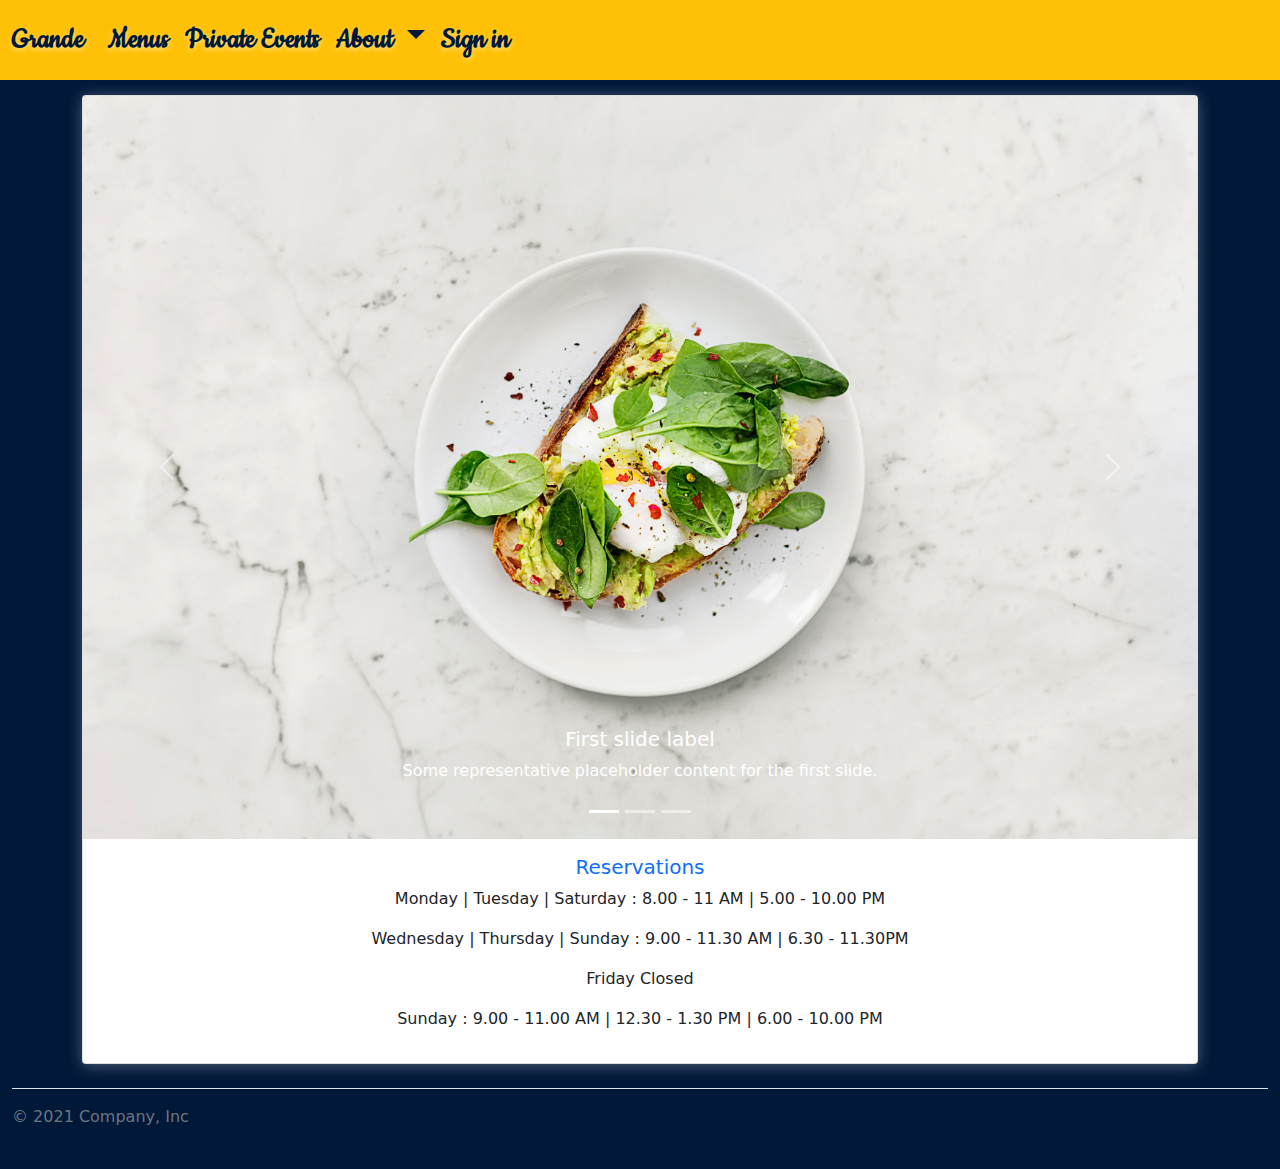
<file: index.html>
<!DOCTYPE html>
<html>

<head>
  <meta charset="utf-8">
  <meta name="viewport" content="width=device-width, initial-scale=1">
  <title>Grande</title>
  <link rel="preconnect" href="https://fonts.googleapis.com">
  <link rel="preconnect" href="https://fonts.gstatic.com" crossorigin>
  <link
    href="https://fonts.googleapis.com/css2?family=Arimo&family=Caveat&family=Cookie&family=Indie+Flower&family=Lobster+Two&family=Orbitron&family=Parisienne&family=Patrick+Hand&family=Rampart+One&family=Roboto&family=Sacramento&family=Satisfy&family=Yellowtail&family=Zen+Antique&display=swap"
    rel="stylesheet">
  <link href="https://fonts.googleapis.com/icon?family=Material+Icons" rel="stylesheet">
  <link rel="stylesheet" type="text/css" href="./css/bootstrap.min.css">
  <link rel="stylesheet" type="text/css" href="./css/main.css">

</head>

<body>

  <nav class="navbar navbar-expand-lg" style="background-color: #ffc107; font-weight: bolder; color: #011839;">
    <div class="container-fluid">
      <a class="navbar-brand" href="index.html">Grande</a>
      <button class="navbar-toggler" type="button" data-bs-toggle="collapse" data-bs-target="#navbarSupportedContent"
        aria-controls="navbarSupportedContent" aria-expanded="false" aria-label="Toggle navigation">
        <span class="material-icons">
          menu
        </span>
      </button>
      <div class="collapse navbar-collapse" id="navbarSupportedContent">
        <ul class="navbar-nav me-auto mb-2 mb-lg-0">
          <li class="nav-item">
            <a class="nav-link active" aria-current="page" href="menu-index.html">Menus</a>
          </li>
          <li class="nav-item">
            <a class="nav-link" href="events-index.html">Private Events</a>
          </li>
          <li class="nav-item dropdown">
            <a class="nav-link dropdown-toggle" href="#" id="navbarDropdown" role="button" data-bs-toggle="dropdown"
              aria-expanded="false">
              About
            </a>
            <ul class="dropdown-menu" aria-labelledby="navbarDropdown"
              style="font-family: Arial, Helvetica, sans-serif;">
              <li><a class="dropdown-item" style="font-size: medium;" href="#">Contact Us</a></li>
              <li><a class="dropdown-item" style="font-size: medium; href=" #">Leave a review</a></li>
              <li>
                <hr class="dropdown-divider">
              </li>
              <li><a class="dropdown-item" style="font-size: medium; href=" #">Help</a></li>
            </ul>
          </li>
          <li class="nav-item">
            <a class="nav-link" href="./form/signin.html">Sign in</a>
          </li>
        </ul>
      </div>
    </div>
  </nav>



  <div class="container-sm">

    <div class="card text-center">
      <div id="carouselExampleCaptions" class="carousel slide" data-bs-ride="carousel">
        <div class="carousel-indicators">
          <button type="button" data-bs-target="#carouselExampleCaptions" data-bs-slide-to="0" class="active"
            aria-current="true" aria-label="Slide 1"></button>
          <button type="button" data-bs-target="#carouselExampleCaptions" data-bs-slide-to="1"
            aria-label="Slide 2"></button>
          <button type="button" data-bs-target="#carouselExampleCaptions" data-bs-slide-to="2"
            aria-label="Slide 3"></button>
        </div>
        <div class="carousel-inner">
          <div class="carousel-item active">
            <img src="./images/dish1.jpg" class="d-block w-100" alt="...">
            <div class="carousel-caption d-none d-md-block">
              <h5>First slide label</h5>
              <p>Some representative placeholder content for the first slide.</p>
            </div>
          </div>
          <div class="carousel-item">
            <img src="./images/dish2.jpg" class="d-block w-100" alt="...">
            <div class="carousel-caption d-none d-md-block">
              <h5>Second slide label</h5>
              <p>Some representative placeholder content for the second slide.</p>
            </div>
          </div>
          <div class="carousel-item">
            <img src="./images/veg.jpg" class="d-block w-100" alt="...">
            <div class="carousel-caption d-none d-md-block">
              <h5>Third slide label</h5>
              <p>Some representative placeholder content for the third slide.</p>
            </div>
          </div>
        </div>
        <button class="carousel-control-prev" type="button" data-bs-target="#carouselExampleCaptions"
          data-bs-slide="prev">
          <span class="carousel-control-prev-icon" aria-hidden="true"></span>
          <span class="visually-hidden">Previous</span>
        </button>
        <button class="carousel-control-next" type="button" data-bs-target="#carouselExampleCaptions"
          data-bs-slide="next">
          <span class="carousel-control-next-icon" aria-hidden="true"></span>
          <span class="visually-hidden">Next</span>
        </button>
      </div>
      <div class="card-body">
        <h5 class="card-title"><a class="reserve" href="reservation.html">Reservations</a></h5>
        <p class="card-text">Monday | Tuesday | Saturday : 8.00 - 11 AM | 5.00 - 10.00 PM</p>
        <p>Wednesday | Thursday | Sunday : 9.00 - 11.30 AM | 6.30 - 11.30PM</p>
        <p>Friday Closed </p>
        <p>Sunday : 9.00 - 11.00 AM | 12.30 - 1.30 PM | 6.00 - 10.00 PM</p>
      </div>
    </div>

  </div>



  <div class="container-fluid">
    <footer class="d-flex flex-wrap justify-content-between align-items-center py-3 my-4 border-top">
      <div class="col-md-4 d-flex align-items-center">
        <span class="text-muted">© 2021 Company, Inc</span>
      </div>

    </footer>
  </div>
  <script type="text/javascript" src="./js/bootstrap.min.js"></script>
  <script type="text/javascript" src="./js/main.js"></script>
</body>
</file>
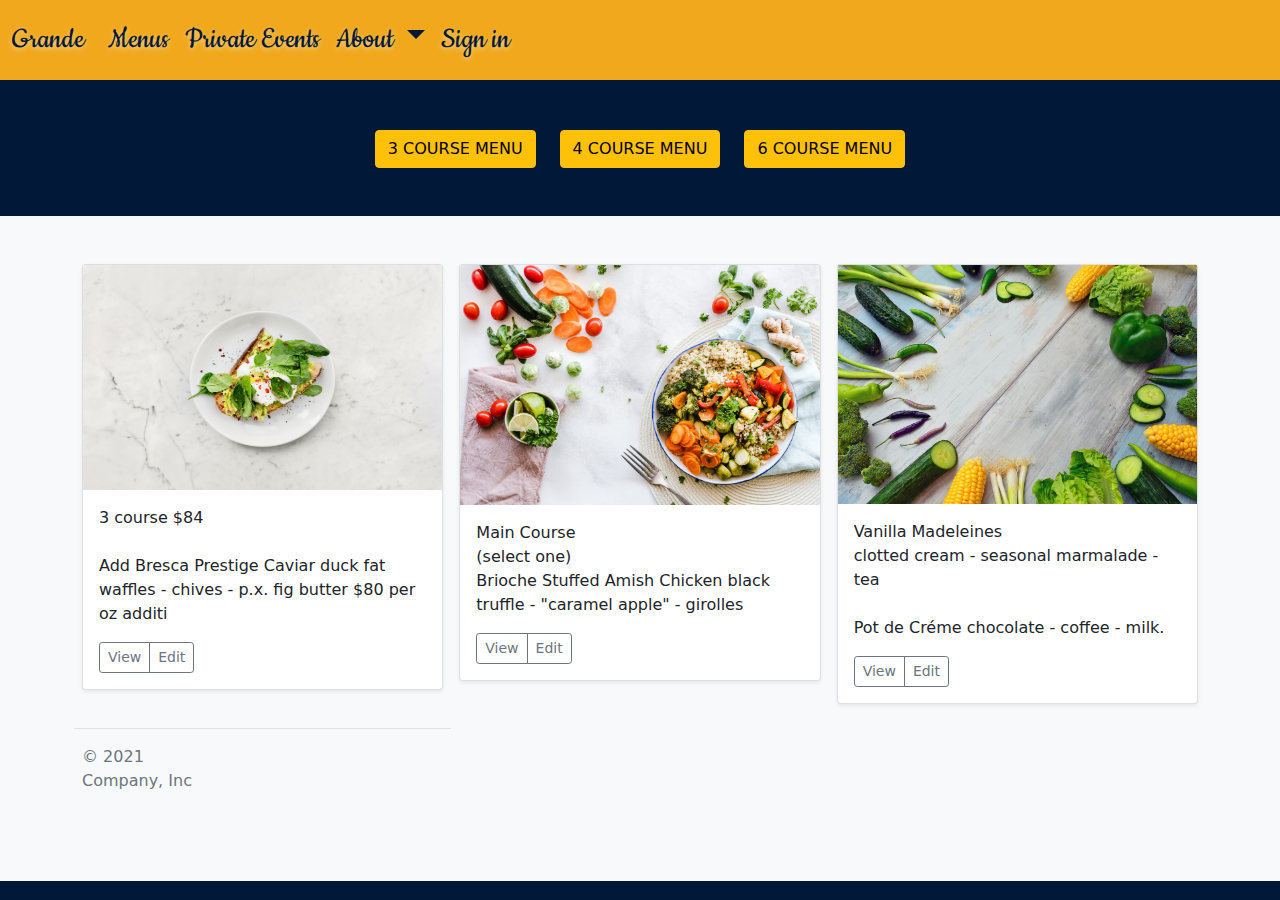
<file: menu-index.html>
<!DOCTYPE html>
<html lang="en">

<head>
    <meta charset="UTF-8">
    <meta http-equiv="X-UA-Compatible" content="IE=edge">
    <meta name="viewport" content="width=device-width, initial-scale=1.0">
    <title>Grande</title>

    <script src="js/bootstrap.min.js"></script>
    <link rel="preconnect" href="https://fonts.googleapis.com">
    <link rel="preconnect" href="https://fonts.gstatic.com" crossorigin>
    <link
        href="https://fonts.googleapis.com/css2?family=Arimo&family=Caveat&family=Cookie&family=Indie+Flower&family=Lobster+Two&family=Orbitron&family=Parisienne&family=Patrick+Hand&family=Rampart+One&family=Roboto&family=Sacramento&family=Satisfy&family=Yellowtail&family=Zen+Antique&display=swap"
        rel="stylesheet">
    <link href="https://fonts.googleapis.com/icon?family=Material+Icons" rel="stylesheet">
    <link rel="stylesheet" type="text/css" href="./css/bootstrap.min.css">
    <link rel="stylesheet" href="css/main-menu.css">
    <link rel="stylesheet" type="text/css" href="./css/main.css">
</head>

<body>

    <nav class="navbar navbar-expand-lg">
        <div class="container-fluid">
            <a class="navbar-brand" href="index.html">Grande</a>
            <button class="navbar-toggler" type="button" data-bs-toggle="collapse"
                data-bs-target="#navbarSupportedContent" aria-controls="navbarSupportedContent" aria-expanded="false"
                aria-label="Toggle navigation">
                <span class="material-icons">
                    menu
                </span>
            </button>
            <div class="collapse navbar-collapse" id="navbarSupportedContent">
                <ul class="navbar-nav me-auto mb-2 mb-lg-0">
                    <li class="nav-item">
                        <a class="nav-link active" aria-current="page" href="menu-index.html">Menus</a>
                    </li>
                    <li class="nav-item">
                        <a class="nav-link" href="events-index.html">Private Events</a>
                    </li>
                    <li class="nav-item dropdown">
                        <a class="nav-link dropdown-toggle" href="#" id="navbarDropdown" role="button"
                            data-bs-toggle="dropdown" aria-expanded="false">
                            About
                        </a>
                        <ul class="dropdown-menu" aria-labelledby="navbarDropdown"
                            style="font-family: Arial, Helvetica, sans-serif;">
                            <li><a class="dropdown-item" style="font-size: medium;" href="#">Contact Us</a></li>
                            <li><a class="dropdown-item" style="font-size: medium; href=" #">Leave a review</a></li>
                            <li>
                                <hr class="dropdown-divider">
                            </li>
                            <li><a class="dropdown-item" style="font-size: medium; href=" #">Help</a></li>
                        </ul>
                    </li>
                    <li class="nav-item">
                        <a class="nav-link" href="./form/signin.html">Sign in</a>
                    </li>
                </ul>
            </div>
        </div>
    </nav>

    <div class="container-SM" id="ram">
        <div class="row">
            <div class="col">
                <button type="button" class="btn btn-warning">
                    3 COURSE MENU </button>
            </div>
            <div class="col">
                <button type="button" class="btn btn-warning">4 COURSE
                    MENU</button>
            </div>
            <div class="col">
                <button type="button" class="btn btn-warning">6 COURSE
                    MENU</button>
            </div>
        </div>



    </div>

    <br><br>

    <!-- <div class="JAM">
        <span class="text">Available only on Wednesdays, Thursdays and Sundays in our Indoor Dining Room

            3 course $84 <br><br>

            Add Bresca Prestige Caviar <br>
            duck fat waffles - chives - p.x. fig butter <br>
            $80 per oz addition <br><br>



            Squash Tart <br>
            smoked roe - soy - buckwheat <br><br>


            First Course <br>
            (select one)<br><br>

            Bluefin Tuna Crudo<br>
            horseradish - turnip - green apple vierge<br><br>

            or<br><br>

            Burrata & Winter Citrus<br>
            radicchio - sweet herbs - radish<br><br>

            or<br>

            Sunchoke Agnolotti<br>
            yeast - macadamia - maitake<br><br>

            ---<br>

            Main Course<br>
            (select one)<br><br>

            Brioche Stuffed Amish Chicken<br>
            black truffle - "caramel apple" - girolles<br><br>

            or<br><br>

            Hokkaido Scallop<br>
            banana - cauliflower - grenobloise<br><br>

            or<br>

            Dry Aged Duck a la Presse<br>
            date - beet - shiso - dukkah<br><br>

            ---<br><br>

            Wagyu Tenderloin<br>
            potato - mustard - hon shimeji<br>
            $60 supplement ( serves 2 )<br><br>

            ---<br><br>

            Vanilla Madeleines<br>
            clotted cream - seasonal marmalade - tea<br><br>

            Pot de Créme<br>
            chocolate - coffee - milk<br>

            ---<br><br>

            Mignardises<br><br>



            *menu subject to change based on availability<br><br>

            Our current menu may not feature accommodations for some allergies and dietary restrictions.<br>
            Please<br>
            inquire in advance at info@brescadc.com with any questions regarding the menu.<br><br>

        </span>
    </div> -->
    <div class="album py-5 bg-light">
        <div class="container">

            <div class="row row-cols-1 row-cols-sm-2 row-cols-md-3 g-3">
                <div class="col">
                    <div class="card shadow-sm">
                        <img class="bd-placeholder-img card-img-top" src="images/dish1.jpg" width="100%" height="225">

                        <div class="card-body">
                            <p class="card-text">3 course $84 <br><br>

                                Add Bresca Prestige Caviar
                                duck fat waffles - chives - p.x. fig butter
                                $80 per oz additi</p>
                            <div class="d-flex justify-content-between align-items-center">
                                <div class="btn-group">
                                    <button type="button" class="btn btn-sm btn-outline-secondary">View</button>
                                    <button type="button" class="btn btn-sm btn-outline-secondary">Edit</button>
                                </div>

                            </div>
                        </div>
                    </div>
                </div>
                <div class="col">
                    <div class="card shadow-sm">
                        <img src="images/dish2.jpg" alt="">

                        <div class="card-body">
                            <p class="card-text">Main Course <br>
                                (select one) <br>

                                Brioche Stuffed Amish Chicken
                                black truffle - "caramel apple" - girolles</p>
                            <div class="d-flex justify-content-between align-items-center">
                                <div class="btn-group">
                                    <button type="button" class="btn btn-sm btn-outline-secondary">View</button>
                                    <button type="button" class="btn btn-sm btn-outline-secondary">Edit</button>
                                </div>

                            </div>
                        </div>
                    </div>
                </div>
                <div class="col">
                    <div class="card shadow-sm">
                        <img src="images/veg.jpg" alt="">

                        <div class="card-body">
                            <p class="card-text">Vanilla Madeleines <br>
                                clotted cream - seasonal marmalade - tea <br><br>
                                
                                Pot de Créme
                                chocolate - coffee - milk.</p>
                            <div class="d-flex justify-content-between align-items-center">
                                <div class="btn-group">
                                    <button type="button" class="btn btn-sm btn-outline-secondary">View</button>
                                    <button type="button" class="btn btn-sm btn-outline-secondary">Edit</button>
                                </div>

                            </div>
                        </div>
                    </div>
                </div>





                <!-- //for caqrds// -->

                <footer class="d-flex flex-wrap justify-content-between align-items-center py-3 my-4 border-top">
                    <div class="col-md-4 d-flex align-items-center">
                        <span class="text-muted">© 2021 Company, Inc</span>
                    </div>

                </footer>
            </div>
        </div>
    </div>


</body>

</html>
</file>
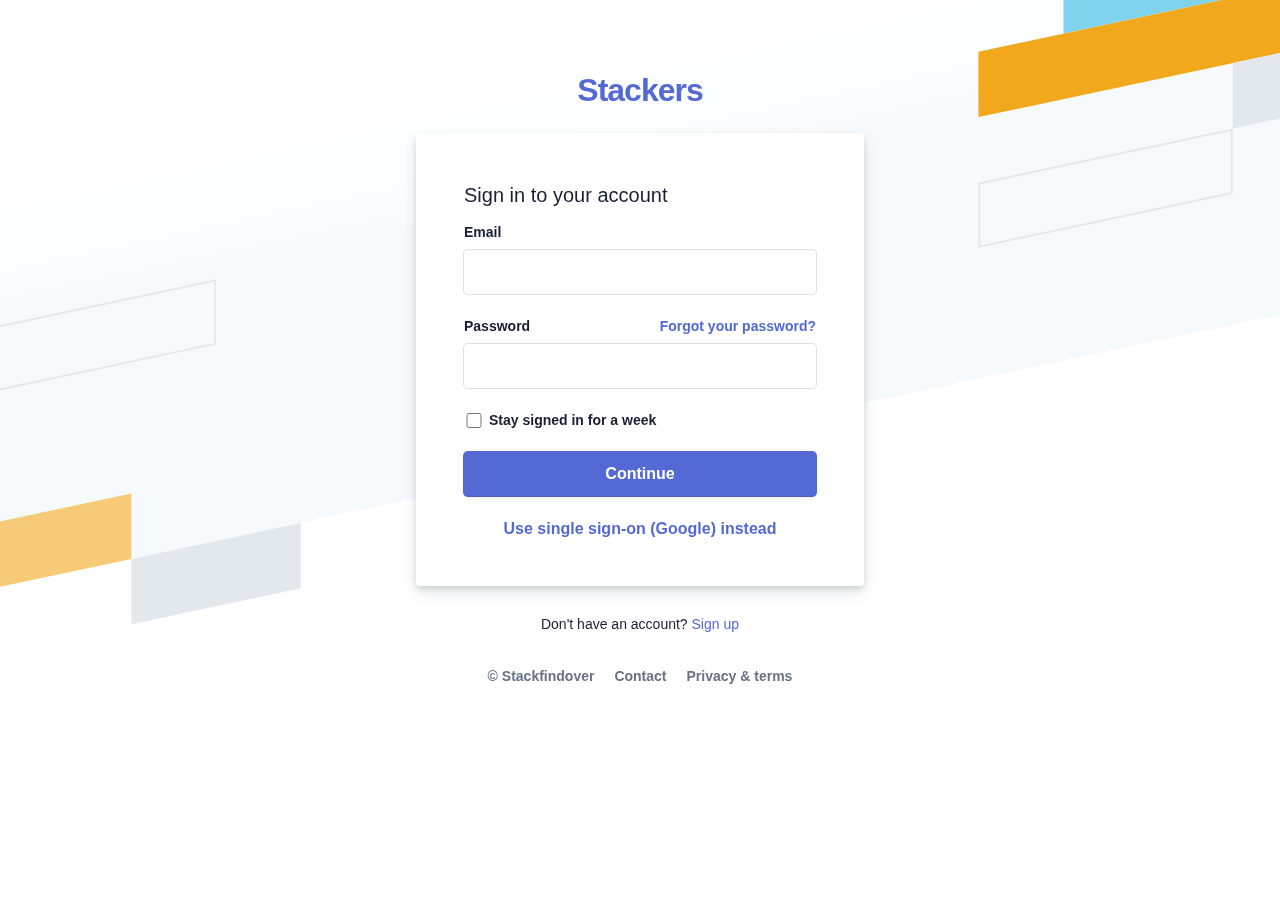
<file: form/signin.html>
<html>
<head>
  <meta charset="utf-8">
  <title>Stackfindover: Sign in</title>
  <link rel="stylesheet" type="text/css" href="style.css">
</head>

<body>
  <div class="login-root">
    <div class="box-root flex-flex flex-direction--column" style="min-height: 100vh;flex-grow: 1;">
      <div class="loginbackground box-background--white padding-top--64">
        <div class="loginbackground-gridContainer">
          <div class="box-root flex-flex" style="grid-area: top / start / 8 / end;">
            <div class="box-root" style="background-image: linear-gradient(white 0%, rgb(247, 250, 252) 33%); flex-grow: 1;">
            </div>
          </div>
          <div class="box-root flex-flex" style="grid-area: 4 / 2 / auto / 5;">
            <div class="box-root box-divider--light-all-2 animationLeftRight tans3s" style="flex-grow: 1;"></div>
          </div>
          <div class="box-root flex-flex" style="grid-area: 6 / start / auto / 2;">
            <div class="box-root box-background--blue800" style="flex-grow: 1;"></div>
          </div>
          <div class="box-root flex-flex" style="grid-area: 7 / start / auto / 4;">
            <div class="box-root box-background--lightgold animationLeftRight" style="flex-grow: 1;"></div>
          </div>
          <div class="box-root flex-flex" style="grid-area: 8 / 4 / auto / 6;">
            <div class="box-root box-background--gray100 animationLeftRight tans3s" style="flex-grow: 1;"></div>
          </div>
          <div class="box-root flex-flex" style="grid-area: 2 / 15 / auto / end;">
            <div class="box-root box-background--cyan200 animationRightLeft tans4s" style="flex-grow: 1;"></div>
          </div>
          <div class="box-root flex-flex" style="grid-area: 3 / 14 / auto / end;">
            <div class="box-root box-background--gold animationRightLeft" style="flex-grow: 1;"></div>
          </div>
          <div class="box-root flex-flex" style="grid-area: 4 / 17 / auto / 20;">
            <div class="box-root box-background--gray100 animationRightLeft tans4s" style="flex-grow: 1;"></div>
          </div>
          <div class="box-root flex-flex" style="grid-area: 5 / 14 / auto / 17;">
            <div class="box-root box-divider--light-all-2 animationRightLeft tans3s" style="flex-grow: 1;"></div>
          </div>
        </div>
      </div>
      <div class="box-root padding-top--24 flex-flex flex-direction--column" style="flex-grow: 1; z-index: 9;">
        <div class="box-root padding-top--48 padding-bottom--24 flex-flex flex-justifyContent--center">
          <h1><a href="../index.html">Stackers</a></h1>
        </div>
        <div class="formbg-outer">
          <div class="formbg">
            <div class="formbg-inner padding-horizontal--48">
              <span class="padding-bottom--15">Sign in to your account</span>
              <form id="stripe-login">
                <div class="field padding-bottom--24">
                  <label for="email">Email</label>
                  <input type="email" name="email">
                </div>
                <div class="field padding-bottom--24">
                  <div class="grid--50-50">
                    <label for="password">Password</label>
                    <div class="reset-pass">
                      <a href="#">Forgot your password?</a>
                    </div>
                  </div>
                  <input type="password" name="password">
                </div>
                <div class="field field-checkbox padding-bottom--24 flex-flex align-center">
                  <label for="checkbox">
                    <input type="checkbox" name="checkbox"> Stay signed in for a week
                  </label>
                </div>
                <div class="field padding-bottom--24">
                  <input type="submit" name="submit" value="Continue">
                </div>
                <div class="field">
                  <a class="ssolink" href="#">Use single sign-on (Google) instead</a>
                </div>
              </form>
            </div>
          </div>
          <div class="footer-link padding-top--24">
            <span>Don't have an account? <a href="./signup.html">Sign up</a></span>
            <div class="listing padding-top--24 padding-bottom--24 flex-flex center-center">
              <span><a href="#">© Stackfindover</a></span>
              <span><a href="#">Contact</a></span>
              <span><a href="#">Privacy & terms</a></span>
            </div>
          </div>
        </div>
      </div>
    </div>
  </div>
</body>

</html>
</file>
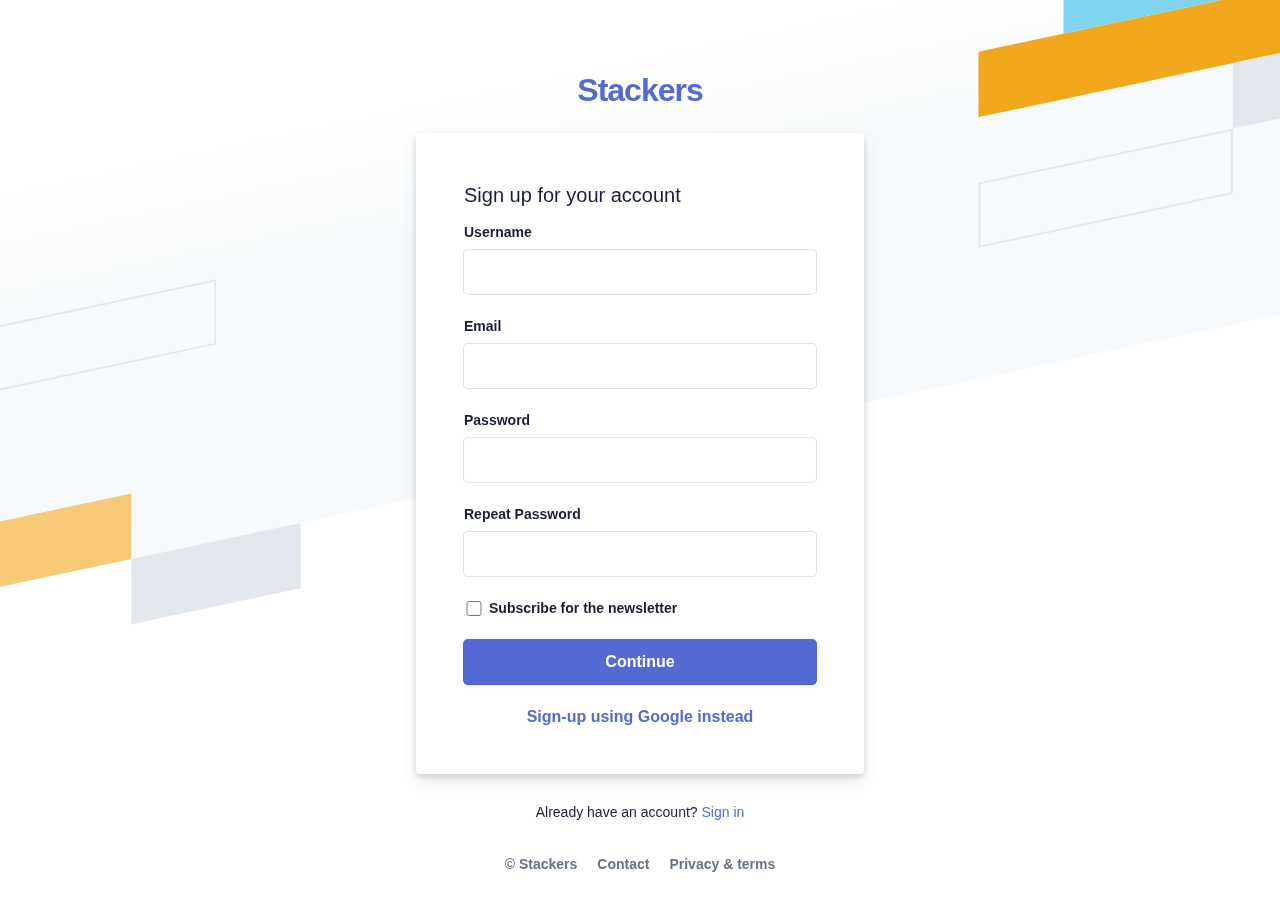
<file: form/signup.html>
<html>
<head>
  <meta charset="utf-8">
  <title>Stackers: Sign up</title>
  <link rel="stylesheet" type="text/css" href="style.css">
</head>

<body>
  <div class="login-root">
    <div class="box-root flex-flex flex-direction--column" style="min-height: 100vh;flex-grow: 1;">
      <div class="loginbackground box-background--white padding-top--64">
        <div class="loginbackground-gridContainer">
          <div class="box-root flex-flex" style="grid-area: top / start / 8 / end;">
            <div class="box-root" style="background-image: linear-gradient(white 0%, rgb(247, 250, 252) 33%); flex-grow: 1;">
            </div>
          </div>
          <div class="box-root flex-flex" style="grid-area: 4 / 2 / auto / 5;">
            <div class="box-root box-divider--light-all-2 animationLeftRight tans3s" style="flex-grow: 1;"></div>
          </div>
          <div class="box-root flex-flex" style="grid-area: 6 / start / auto / 2;">
            <div class="box-root box-background--blue800" style="flex-grow: 1;"></div>
          </div>
          <div class="box-root flex-flex" style="grid-area: 7 / start / auto / 4;">
            <div class="box-root box-background--lightgold animationLeftRight" style="flex-grow: 1;"></div>
          </div>
          <div class="box-root flex-flex" style="grid-area: 8 / 4 / auto / 6;">
            <div class="box-root box-background--gray100 animationLeftRight tans3s" style="flex-grow: 1;"></div>
          </div>
          <div class="box-root flex-flex" style="grid-area: 2 / 15 / auto / end;">
            <div class="box-root box-background--cyan200 animationRightLeft tans4s" style="flex-grow: 1;"></div>
          </div>
          <div class="box-root flex-flex" style="grid-area: 3 / 14 / auto / end;">
            <div class="box-root box-background--gold animationRightLeft" style="flex-grow: 1;"></div>
          </div>
          <div class="box-root flex-flex" style="grid-area: 4 / 17 / auto / 20;">
            <div class="box-root box-background--gray100 animationRightLeft tans4s" style="flex-grow: 1;"></div>
          </div>
          <div class="box-root flex-flex" style="grid-area: 5 / 14 / auto / 17;">
            <div class="box-root box-divider--light-all-2 animationRightLeft tans3s" style="flex-grow: 1;"></div>
          </div>
        </div>
      </div>
      <div class="box-root padding-top--24 flex-flex flex-direction--column" style="flex-grow: 1; z-index: 9;">
        <div class="box-root padding-top--48 padding-bottom--24 flex-flex flex-justifyContent--center">
          <h1><a href="../index.html">Stackers</a></h1>
        </div>
        <div class="formbg-outer">
          <div class="formbg">
            <div class="formbg-inner padding-horizontal--48">
              <span class="padding-bottom--15">Sign up for your account</span>
              <form id="stripe-sign-up">
                <div class="field padding-bottom--24">
                  <label for="username">Username</label>
                  <input type="text" name="username">
                </div>
                  <div class="field padding-bottom--24">

                  <label for="email">Email</label>
                  <input type="email" name="email">
                </div>
                <div class="field padding-bottom--24">
                  <div class="grid--50-50">
                    <label for="password">Password</label>
                  </div>
                  <input type="password" name="password">
                </div>
                <div class="field padding-bottom--24">
                <div class="grid--50-50">
                    <label for="password">Repeat Password</label>
                  </div>
                  <input type="password" name="password">
                </div>

                <div class="field field-checkbox padding-bottom--24 flex-flex align-center">
                  <label for="checkbox">
                    <input type="checkbox" name="checkbox"> Subscribe for the newsletter
                  </label>
                </div>
                <div class="field padding-bottom--24">
                  <input type="submit" name="submit" value="Continue">
                </div>
                <div class="field">
                  <a class="ssolink" href="#"> Sign-up using Google instead</a>
                </div>
              </form>
            </div>
          </div>
          <div class="footer-link padding-top--24">
            <span>Already have an account? <a href="">Sign in</a></span>
            <div class="listing padding-top--24 padding-bottom--24 flex-flex center-center">
              <span><a href="#">© Stackers</a></span>
              <span><a href="#">Contact</a></span>
              <span><a href="#">Privacy & terms</a></span>
            </div>
          </div>
        </div>
      </div>
    </div>
  </div>
</body>

</html>
</file>
<file: css/main.css>
body {
	
	background-color: #011839;
	



.navbar { 
	
	background-color: #f1a81c;
	font-family: Cookie, monospace;
	font-size: 2rem;
}

.navbar-brand, li{
	font-size: 2rem;
	color : #011839;
	text-shadow: 0px 2px 5px rgba(255, 255, 255, 0.5);
}

.nav-link {
	color: #011839;
}

.navbar-toggler {
 background-image: url("data:image/svg+xml,<svg xmlns='http://www.w3.org/2000/svg' viewBox='0 0 30 30'><path stroke='#{$navbar-light-color}' stroke-linecap='round' stroke-miterlimit='10' stroke-width='2' d='M4 7h22M4 15h22M4 23h22'/></svg>");
}

.container-sm {
	padding-top: 15px;
}
.card {
	box-shadow: 0 2px 15px rgba(255, 255, 255, 0.3);
}
.reserve {
	text-decoration: none;
}
</file>
<file: css/main-menu.css>
#ram{
    display: flex;
    flex-direction: row-reverse;
    row-gap: 20px;
   justify-content: center;
padding-top: 50px;
background-color: #011839;
}
height: auto;
}


.text{

    text-align: center;
    margin-top: 50px;
    font-weight: bold;
}

.JAM{
    text-align: center;
    background-color: beige;
    margin-left: 20px;
    margin-right: 20px;
    padding-top: 50px;
    font-weight: bold;

}
</file>
<file: form/style.css>
* {
  padding: 0;
  margin: 0;
  color: #1a1f36;
  box-sizing: border-box;
  word-wrap: break-word;
  font-family: -apple-system,BlinkMacSystemFont,Segoe UI,Roboto,Helvetica Neue,Ubuntu,sans-serif;
}
body {
    min-height: 100%;
    background-color: #ffffff;
}
h1 {
    letter-spacing: -1px;
}
a {
  color: #5469D4;
  text-decoration: unset;
}


.login-root {
    background: #fff;
    display: flex;
    width: 100%;
    min-height: 100vh;
    overflow: hidden;
}
.loginbackground {
    min-height: 692px;
    position: fixed;
    bottom: 0;
    left: 0;
    right: 0;
    top: 0;
    z-index: 0;
    overflow: hidden;
}
.flex-flex {
    display: flex;
}
.align-center {
  align-items: center; 
}
.center-center {
  align-items: center;
  justify-content: center;
}
.box-root {
    box-sizing: border-box;
}
.flex-direction--column {
    -ms-flex-direction: column;
    flex-direction: column;
}
.loginbackground-gridContainer {
    display: -ms-grid;
    display: grid;
    -ms-grid-columns: [start] 1fr [left-gutter] (86.6px)[16] [left-gutter] 1fr [end];
    grid-template-columns: [start] 1fr [left-gutter] repeat(16,86.6px) [left-gutter] 1fr [end];
    -ms-grid-rows: [top] 1fr [top-gutter] (64px)[8] [bottom-gutter] 1fr [bottom];
    grid-template-rows: [top] 1fr [top-gutter] repeat(8,64px) [bottom-gutter] 1fr [bottom];
    justify-content: center;
    margin: 0 -2%;
    transform: rotate(-12deg) skew(-12deg);
}
.box-divider--light-all-2 {
    box-shadow: inset 0 0 0 2px #e3e8ee;
}
.box-background--blue {
    background-color: #5469D4;
}
.box-background--darkblue {
    background-color: #011839;
    opacity: 0.5;
}

.box-background--gold {
    background-color: #f1a81c;
}

.box-background--lightgold {
    background-color: #f6ca76;
}

.box-background--white {
  background-color: #ffffff; 
}
.box-background--blue800 {
    background-color: #212d63;
}
.box-background--gray100 {
    background-color: #e3e8ee;
}
.box-background--cyan200 {
    background-color: #7fd3ed;
}
.padding-top--64 {
  padding-top: 64px;
}
.padding-top--24 {
  padding-top: 24px;
}
.padding-top--48 {
  padding-top: 48px;
}
.padding-bottom--24 {
  padding-bottom: 24px;
}
.padding-horizontal--48 {
  padding: 48px;
}
.padding-bottom--15 {
  padding-bottom: 15px;
}


.flex-justifyContent--center {
  -ms-flex-pack: center;
  justify-content: center;
}

.formbg {
    margin: 0px auto;
    width: 100%;
    max-width: 448px;
    background: white;
    border-radius: 4px;
    box-shadow: rgba(60, 66, 87, 0.12) 0px 7px 14px 0px, rgba(0, 0, 0, 0.12) 0px 3px 6px 0px;
}
span {
    display: block;
    font-size: 20px;
    line-height: 28px;
    color: #1a1f36;
}
label {
    margin-bottom: 10px;
}
.reset-pass a,label {
    font-size: 14px;
    font-weight: 600;
    display: block;
}
.reset-pass > a {
    text-align: right;
    margin-bottom: 10px;
}
.grid--50-50 {
    display: grid;
    grid-template-columns: 50% 50%;
    align-items: center;
}

.field input {
    font-size: 16px;
    line-height: 28px;
    padding: 8px 16px;
    width: 100%;
    min-height: 44px;
    border: unset;
    border-radius: 4px;
    outline-color: rgb(84 105 212 / 0.5);
    background-color: rgb(255, 255, 255);
    box-shadow: rgba(0, 0, 0, 0) 0px 0px 0px 0px, 
                rgba(0, 0, 0, 0) 0px 0px 0px 0px, 
                rgba(0, 0, 0, 0) 0px 0px 0px 0px, 
                rgba(60, 66, 87, 0.16) 0px 0px 0px 1px, 
                rgba(0, 0, 0, 0) 0px 0px 0px 0px, 
                rgba(0, 0, 0, 0) 0px 0px 0px 0px, 
                rgba(0, 0, 0, 0) 0px 0px 0px 0px;
}

input[type="submit"] {
    background-color: #5469D4;
    box-shadow: rgba(0, 0, 0, 0) 0px 0px 0px 0px, 
                rgba(0, 0, 0, 0) 0px 0px 0px 0px, 
                rgba(0, 0, 0, 0.12) 0px 1px 1px 0px, 
                rgb(84, 105, 212) 0px 0px 0px 1px, 
                rgba(0, 0, 0, 0) 0px 0px 0px 0px, 
                rgba(0, 0, 0, 0) 0px 0px 0px 0px, 
                rgba(60, 66, 87, 0.08) 0px 2px 5px 0px;
    color: #fff;
    font-weight: 600;
    cursor: pointer;
}
.field-checkbox input {
    width: 20px;
    height: 15px;
    margin-right: 5px; 
    box-shadow: unset;
    min-height: unset;
}
.field-checkbox label {
    display: flex;
    align-items: center;
    margin: 0;
}
a.ssolink {
    display: block;
    text-align: center;
    font-weight: 600;
}
.footer-link span {
    font-size: 14px;
    text-align: center;
}
.listing a {
    color: #697386;
    font-weight: 600;
    margin: 0 10px;
}

.animationRightLeft {
  animation: animationRightLeft 2s ease-in-out infinite;
}
.animationLeftRight {
  animation: animationLeftRight 2s ease-in-out infinite;
}
.tans3s {
  animation: animationLeftRight 3s ease-in-out infinite;
}
.tans4s {
  animation: animationLeftRight 4s ease-in-out infinite;
}

@keyframes animationLeftRight {
  0% {
    transform: translateX(0px);
  }
  50% {
    transform: translateX(1000px);
  }
  100% {
    transform: translateX(0px);
  }
} 

@keyframes animationRightLeft {
  0% {
    transform: translateX(0px);
  }
  50% {
    transform: translateX(-1000px);
  }
  100% {
    transform: translateX(0px);
  }
}
</file>
